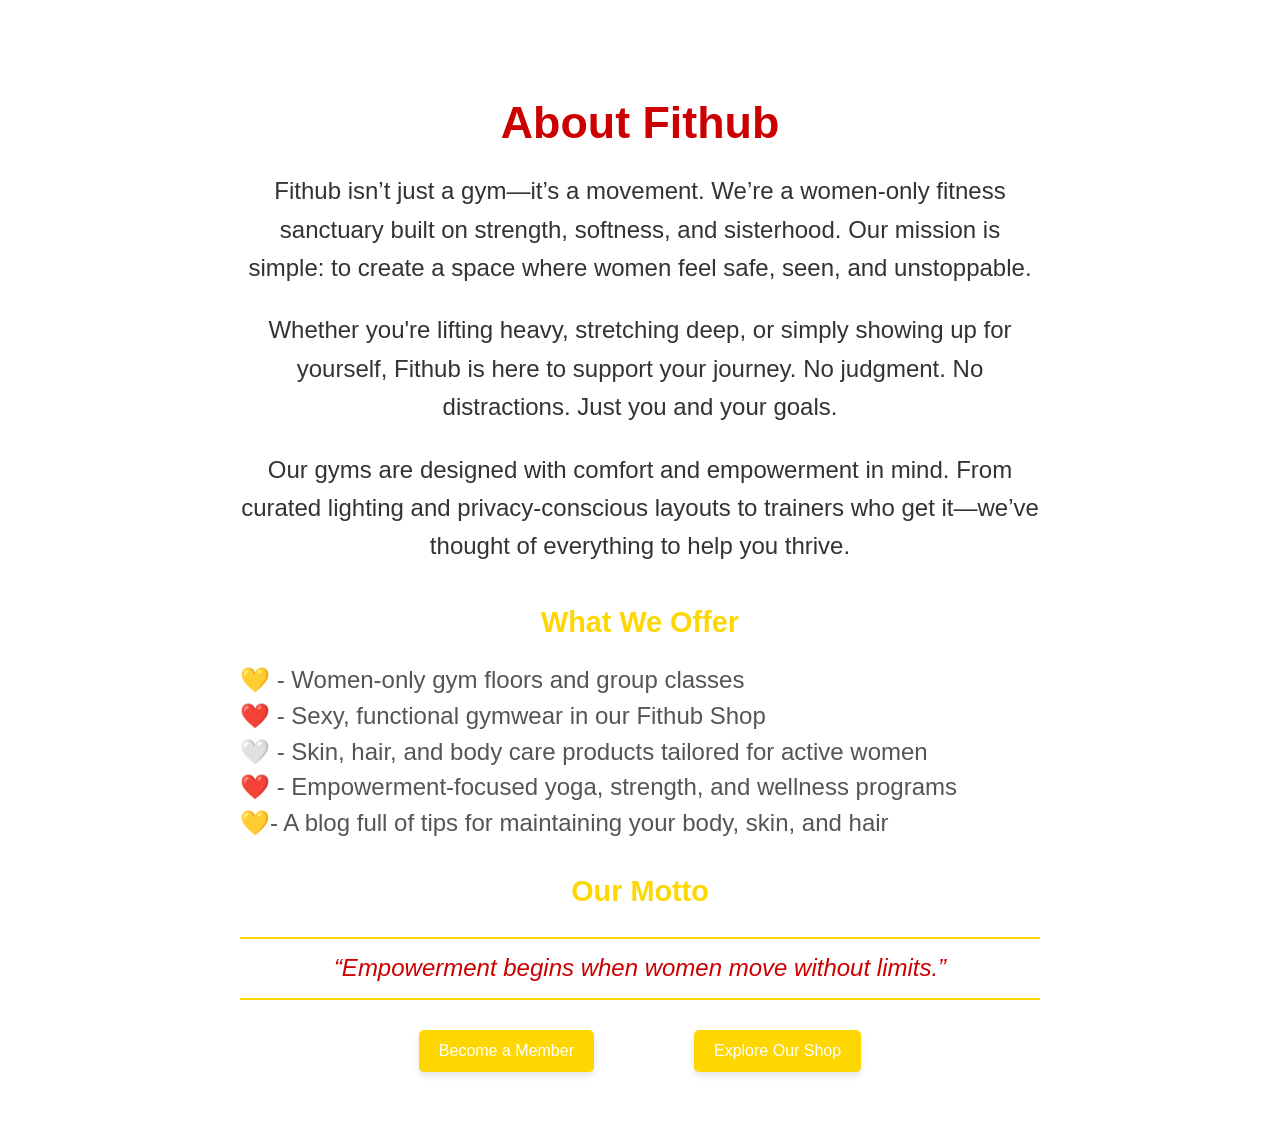
<file: about-us.html>
<!DOCTYPE html>
<html>
<head>
    <meta charset="UTF-8" />
    <title>About FitHub</title>
  <link rel="stylesheet" href="styles.css" />
</head>
<body>
    <section id="about" class="about-section">
  <div class="about-container">
    <h2>About Fithub</h2>
    <p>
      Fithub isn’t just a gym—it’s a movement. We’re a women-only fitness sanctuary built on strength, softness, and sisterhood. Our mission is simple: to create a space where women feel safe, seen, and unstoppable.
    </p>
    <p>
      Whether you're lifting heavy, stretching deep, or simply showing up for yourself, Fithub is here to support your journey. No judgment. No distractions. Just you and your goals.
    </p>
    <p>
      Our gyms are designed with comfort and empowerment in mind. From curated lighting and privacy-conscious layouts to trainers who get it—we’ve thought of everything to help you thrive.
    </p>

    <h3>What We Offer</h3>
    <ul class="about-list">
      <li>💛 - Women-only gym floors and group classes</li>
      <li>❤️ - Sexy, functional gymwear in our Fithub Shop</li>
      <li>🤍 - Skin, hair, and body care products tailored for active women</li>
      <li>❤️ - Empowerment-focused yoga, strength, and wellness programs</li>
      <li>💛- A blog full of tips for maintaining your body, skin, and hair</li>
    </ul>

    <h3>Our Motto</h3>
    <p class="motto">“Empowerment begins when women move without limits.”</p>

    <div class="about-cta">
      <a href="signup.html" class="btn">Become a Member</a>
      <a href="shop.html" class="btn">Explore Our Shop</a>
    </div>
  </div>
</section>

</body>
</html>
</file>
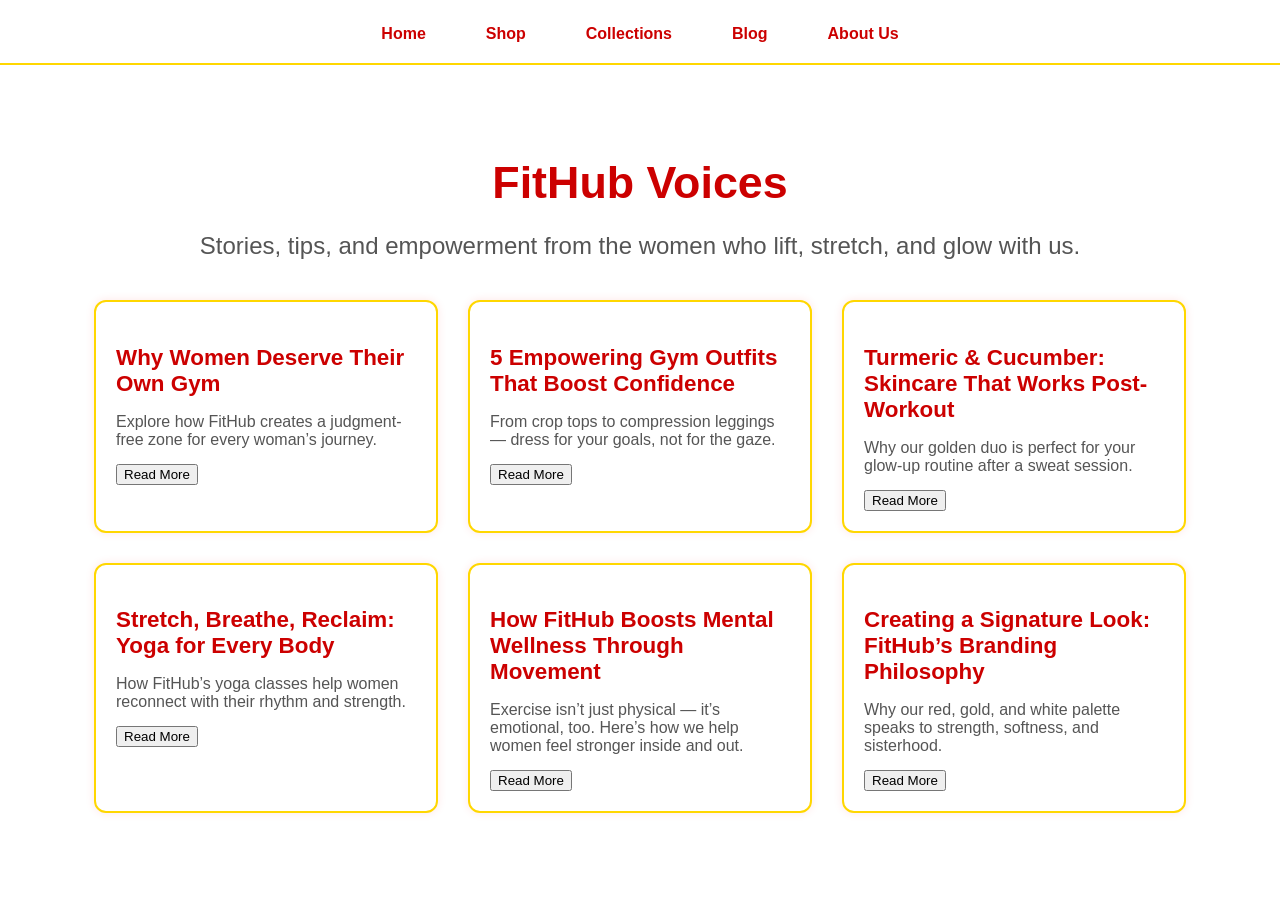
<file: blog.html>
<!DOCTYPE html>
<html>
<head>
  <meta charset="UTF-8" />
  <title>FitHub Blog</title>
  <link rel="stylesheet" href="styles.css">
</head>
<body>
  <nav class="taskbar">
    <ul class="taskbar-list">
      <li class="taskbar-item"><a href="home-page.html">Home</a></li>
      <li class="taskbar-item"><a href="shop.html">Shop</a></li>
      <li class="taskbar-item"><a href="collections.html">Collections</a></li>
      <li class="taskbar-item"><a href="blog.html">Blog</a></li>
      <li class="taskbar-item"><a href="about-us.html">About Us</a></li>
    </ul>
  </nav>

  <section id="blog" class="blog-section">
    <h2>FitHub Voices</h2>
    <p class="blog-intro">Stories, tips, and empowerment from the women who lift, stretch, and glow with us.</p>

    <div class="blog-grid">
      <article class="blog-post">
        <h3>Why Women Deserve Their Own Gym</h3>
        <p>Explore how FitHub creates a judgment-free zone for every woman’s journey.</p>
        <button onclick="toggleArticle('article1')">Read More</button>
        <div id="article1" class="blog-full" style="display:none;">
          <p>Women-only gyms like FitHub offer a safe, supportive space where women can train without fear of judgment or discomfort. From avoiding “gymtimidation” to respecting cultural modesty, these spaces prioritize privacy, comfort, and confidence. FitHub tailors workouts to the female body — addressing hormonal shifts, pelvic floor strength, and fat distribution — while fostering community and empowerment through shared goals and sisterhood.</p>
        </div>
      </article>

      <article class="blog-post">
        <h3>5 Empowering Gym Outfits That Boost Confidence</h3>
        <p>From crop tops to compression leggings — dress for your goals, not for the gaze.</p>
        <button onclick="toggleArticle('article2')">Read More</button>
        <div id="article2" class="blog-full" style="display:none;">
          <p>Confidence starts with comfort. FitHub’s EmpowerFit Leggings are high-waisted and squat-proof, designed to support movement and curves. Pair them with our Confidence Crop Tops — breathable and flattering — or throw on a Zone Hoodie for post-workout ease. Add branded socks and headbands for that signature touch. These outfits aren’t just stylish — they’re functional, feminine, and made to move with you.</p>
        </div>
      </article>

      <article class="blog-post">
        <h3>Turmeric & Cucumber: Skincare That Works Post-Workout</h3>
        <p>Why our golden duo is perfect for your glow-up routine after a sweat session.</p>
        <button onclick="toggleArticle('article3')">Read More</button>
        <div id="article3" class="blog-full" style="display:none;">
          <p>Post-workout skin deserves TLC. Our Turmeric Glow Soap helps reduce inflammation and brighten dull skin, while the Cucumber Oil Serum hydrates and promotes a glass-skin finish. These ingredients are gentle, natural, and effective — perfect for women who want to glow without harsh chemicals. FitHub’s skincare line is designed to refresh, restore, and radiate confidence.</p>
        </div>
      </article>

      <article class="blog-post">
        <h3>Stretch, Breathe, Reclaim: Yoga for Every Body</h3>
        <p>How FitHub’s yoga classes help women reconnect with their rhythm and strength.</p>
        <button onclick="toggleArticle('article4')">Read More</button>
        <div id="article4" class="blog-full" style="display:none;">
          <p>Yoga at FitHub isn’t about perfection — it’s about presence. Our Empowerment Yoga classes blend breathwork, gentle stretching, and strength-building poses that honor the female body. Whether you’re healing, growing, or simply showing up, these sessions help you reclaim your rhythm and reconnect with your power. It’s movement with meaning, in a space that celebrates every woman’s journey.</p>
        </div>
      </article>

      <article class="blog-post">
  <h3>How FitHub Boosts Mental Wellness Through Movement</h3>
  <p>Exercise isn’t just physical — it’s emotional, too. Here’s how we help women feel stronger inside and out.</p>
  <button onclick="toggleArticle('article5')">Read More</button>
  <div id="article5" class="blog-full" style="display:none;">
    <p>At FitHub, we believe movement is medicine. Our classes are designed to reduce stress, boost endorphins, and create a sense of emotional safety. Whether it’s lifting weights in Strength & Sisterhood or flowing through Yoga for Empowerment, every session is a chance to reconnect with your body and quiet the noise. We also encourage journaling, breathwork, and post-class reflection — because mental wellness deserves just as much attention as physical gains.</p>
  </div>
</article>

<article class="blog-post">
  <h3>Creating a Signature Look: FitHub’s Branding Philosophy</h3>
  <p>Why our red, gold, and white palette speaks to strength, softness, and sisterhood.</p>
  <button onclick="toggleArticle('article6')">Read More</button>
  <div id="article6" class="blog-full" style="display:none;">
    <p>FitHub’s branding isn’t just aesthetic — it’s intentional. Red symbolizes power and passion, gold reflects warmth and achievement, and white represents clarity and comfort. Together, they create a visual identity that’s bold, feminine, and inclusive. From our product packaging to our gym interiors, every detail is designed to make women feel seen, celebrated, and stylish. It’s not just a look — it’s a lifestyle.</p>
  </div>
</article>
    </div>
  </section>

  <script>
    function toggleArticle(id) {
      const article = document.getElementById(id);
      article.style.display = article.style.display === "none" ? "block" : "none";
    }
  </script>
</body>
</html>
</file>
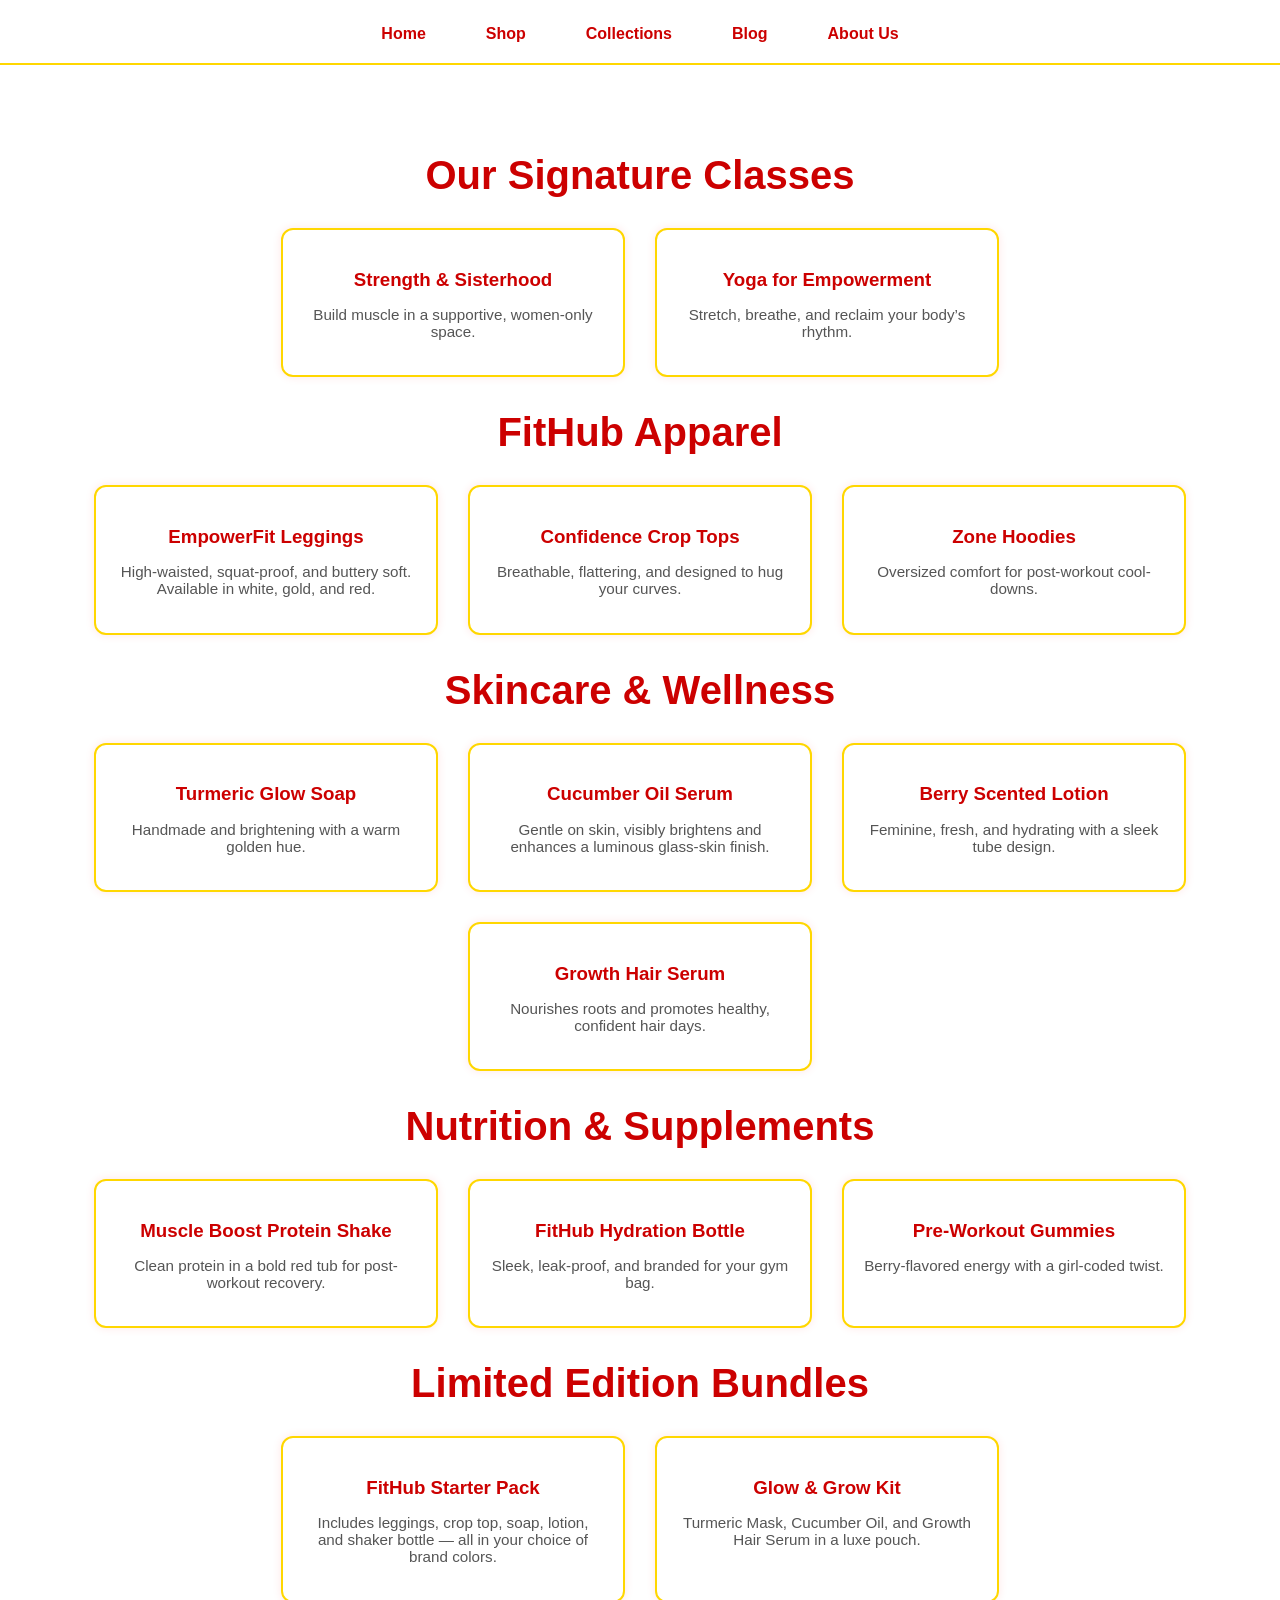
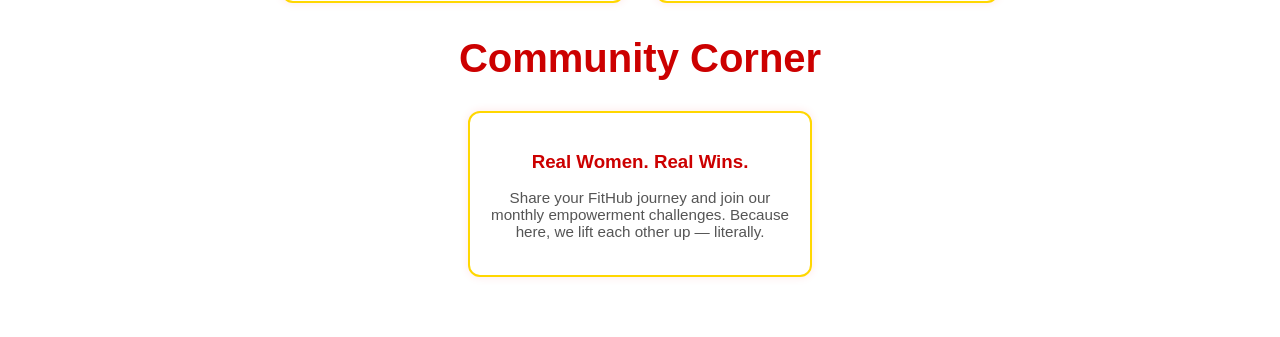
<file: collections.html>
<!DOCTYPE html>
<html>
<head>
  <meta charset="UTF-8" />
  <title>FitHub Collections</title>
  <link rel="stylesheet" href="styles.css">
</head>
<body>
  <nav class="taskbar">
    <ul class="taskbar-list">
      <li class="taskbar-item"><a href="home-page.html">Home</a></li>
      <li class="taskbar-item"><a href="shop.html">Shop</a></li>
      <li class="taskbar-item"><a href="collections.html">Collections</a></li>
      <li class="taskbar-item"><a href="blog.html">Blog</a></li>
      <li class="taskbar-item"><a href="about-us.html">About Us</a></li>
    </ul>
  </nav>

  <section id="collections" class="collections-section">
    <h2>Our Signature Classes</h2>
    <div class="class-list">
      <div class="class-card">
        <h3>Strength & Sisterhood</h3>
        <p>Build muscle in a supportive, women-only space.</p>
      </div>
      <div class="class-card">
        <h3>Yoga for Empowerment</h3>
        <p>Stretch, breathe, and reclaim your body’s rhythm.</p>
      </div>
    </div>

    <h2>FitHub Apparel</h2>
    <div class="class-list">
      <div class="class-card">
        <h3>EmpowerFit Leggings</h3>
        <p>High-waisted, squat-proof, and buttery soft. Available in white, gold, and red.</p>
      </div>
      <div class="class-card">
        <h3>Confidence Crop Tops</h3>
        <p>Breathable, flattering, and designed to hug your curves.</p>
      </div>
      <div class="class-card">
        <h3>Zone Hoodies</h3>
        <p>Oversized comfort for post-workout cool-downs.</p>
      </div>
    </div>

    <h2>Skincare & Wellness</h2>
    <div class="class-list">
      <div class="class-card">
        <h3>Turmeric Glow Soap</h3>
        <p>Handmade and brightening with a warm golden hue.</p>
      </div>
      <div class="class-card">
        <h3>Cucumber Oil Serum</h3>
        <p>Gentle on skin, visibly brightens and enhances a luminous glass-skin finish.</p>
      </div>
      <div class="class-card">
        <h3>Berry Scented Lotion</h3>
        <p>Feminine, fresh, and hydrating with a sleek tube design.</p>
      </div>
      <div class="class-card">
        <h3>Growth Hair Serum</h3>
        <p>Nourishes roots and promotes healthy, confident hair days.</p>
      </div>
    </div>

    <h2>Nutrition & Supplements</h2>
    <div class="class-list">
      <div class="class-card">
        <h3>Muscle Boost Protein Shake</h3>
        <p>Clean protein in a bold red tub for post-workout recovery.</p>
      </div>
      <div class="class-card">
        <h3>FitHub Hydration Bottle</h3>
        <p>Sleek, leak-proof, and branded for your gym bag.</p>
      </div>
      <div class="class-card">
        <h3>Pre-Workout Gummies</h3>
        <p>Berry-flavored energy with a girl-coded twist.</p>
      </div>
    </div>

    <h2>Limited Edition Bundles</h2>
    <div class="class-list">
      <div class="class-card">
        <h3>FitHub Starter Pack</h3>
        <p>Includes leggings, crop top, soap, lotion, and shaker bottle — all in your choice of brand colors.</p>
      </div>
      <div class="class-card">
        <h3>Glow & Grow Kit</h3>
        <p>Turmeric Mask, Cucumber Oil, and Growth Hair Serum in a luxe pouch.</p>
      </div>
    </div>

    <h2>Community Corner</h2>
    <div class="class-list">
      <div class="class-card">
        <h3>Real Women. Real Wins.</h3>
        <p>Share your FitHub journey and join our monthly empowerment challenges. Because here, we lift each other up — literally.</p>
      </div>
    </div>
  </section>
</body>
</html>
</file>
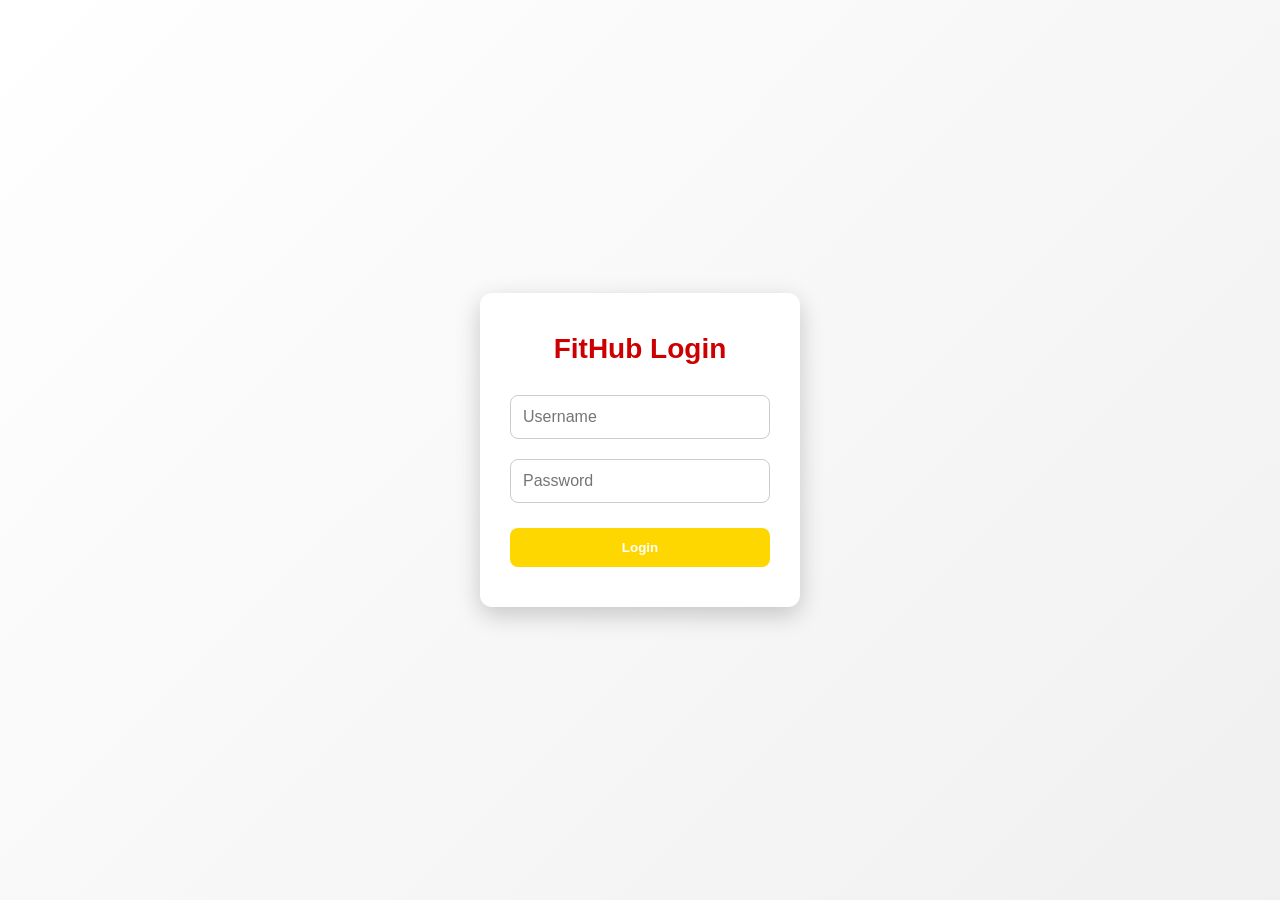
<file: login.html>
<!DOCTYPE html>
<html lang="en">
<head>
  <meta charset="UTF-8">
  <meta name="viewport" content="width=device-width, initial-scale=1.0">
  <title>FitHub Login</title>
  <style>
    /* Root & colors */
    :root {
      --primary-color: #FFD700; /* Gold */
      --accent-color: #C00;     /* Red */
      --bg-color: #f8f8f8;
      --text-color: #333;
      --input-bg: #fff;
      --input-border: #ccc;
    }
    
    /* Reset */
    * {
      margin: 0;
      padding: 0;
      box-sizing: border-box;
      font-family: 'Lato', sans-serif;
    }

    body {
      background: linear-gradient(135deg, #fff, #f0f0f0);
      display: flex;
      align-items: center;
      justify-content: center;
      height: 100vh;
    }

    /* Login Container */
    .login-container {
      background: #fff;
      padding: 40px 30px;
      border-radius: 12px;
      box-shadow: 0 8px 24px rgba(0,0,0,0.2);
      width: 320px;
      text-align: center;
    }

    .login-container h1 {
      color: var(--accent-color);
      margin-bottom: 20px;
      font-size: 28px;
    }

    /* Input fields */
    .login-container input[type="text"],
    .login-container input[type="password"] {
      width: 100%;
      padding: 12px;
      margin: 10px 0;
      border: 1px solid var(--input-border);
      border-radius: 8px;
      background: var(--input-bg);
      font-size: 16px;
      transition: border-color 0.3s, box-shadow 0.3s;
    }

    .login-container input:focus {
      border-color: var(--primary-color);
      box-shadow: 0 0 8px rgba(255,215,0,0.4);
      outline: none;
    }

    /* Login Button */
    .login-container button {
      width: 100%;
      padding: 12px;
      border: none;
      border-radius: 8px;
      background-color: var(--primary-color);
      color: #fff;
      font-weight: bold;
      cursor: pointer;
      margin-top: 15px;
      transition: background-color 0.3s, transform 0.2s;
    }

    .login-container button:hover {
      background-color: var(--accent-color);
      transform: translateY(-2px);
    }

    /* Feedback message */
    .login-message {
      display: none;
      text-align: center;
      margin-top: 15px;
      padding: 10px;
      border-radius: 6px;
      font-weight: bold;
    }

    .success {
      background-color: #d4edda;
      color: #155724;
    }

    .error {
      background-color: #f8d7da;
      color: #721c24;
    }

    /* Responsive */
    @media (max-width: 400px) {
      .login-container {
        width: 90%;
        padding: 30px 20px;
      }
    }

  </style>
</head>
<body>

<div class="login-container">
  <h1>FitHub Login</h1>
  <input type="text" id="username" placeholder="Username">
  <input type="password" id="password" placeholder="Password">
  <button onclick="handleLogin()">Login</button>
  <div id="loginMessage" class="login-message"></div>
</div>

<script>
  // Dummy login logic for front-end demonstration
  function handleLogin() {
    const username = document.getElementById('username').value.trim();
    const password = document.getElementById('password').value.trim();
    const messageDiv = document.getElementById('loginMessage');

    if(username === "user" && password === "password123") {
      messageDiv.textContent = "✅ Successfully logged in, welcome back!";
      messageDiv.className = "login-message success";
    } else {
      messageDiv.textContent = "❌ Invalid username or password.";
      messageDiv.className = "login-message error";
    }
    messageDiv.style.display = "block";

    // Hide message after 3 seconds
    setTimeout(() => {
      messageDiv.style.display = "none";
    }, 3000);
  }
</script>

</body>
</html>
</file>
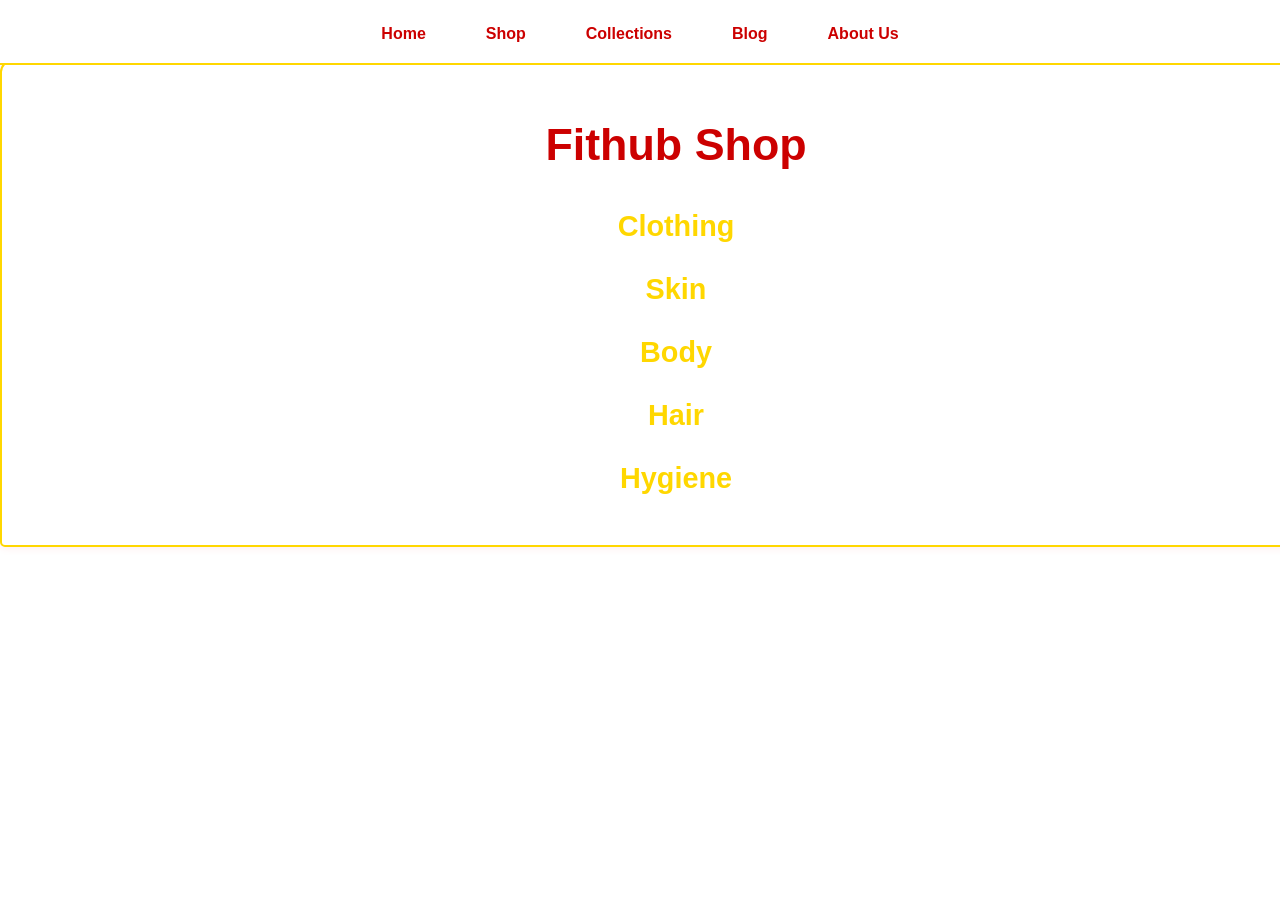
<file: shop.html>
<!DOCTYPE html>
<html>
<head>
    <meta charset="UTF-8" />
    <title>FitHub Shop</title>
    <link rel="stylesheet" href="styles.css">
</head>
<body>
  <nav class="taskbar">
    <ul class="taskbar-list">
      <li class="taskbar-item"><a href="home-page.html">Home</a></li>
      <li class="taskbar-item"><a href="shop.html">Shop</a></li>
      <li class="taskbar-item"><a href="collections.html">Collections</a></li>
      <li class="taskbar-item"><a href="blog.html">Blog</a></li>
      <li class="taskbar-item"><a href="about-us.html">About Us</a></li>
    </ul>
  </nav>
    <section id="shop" class="shop-section">
  <h2>Fithub Shop</h2>

  <div class="shop-category" onclick="toggleProducts('clothing')">
    <h3>Clothing</h3>
    <div id="clothing" class="product-list">
        <div class="product-card">
        <img src="images/skirt-two-piece.jpeg" alt="FitHub Snowy Tennis Set">
        <h4>The Snowy Tennis Set</h4>
        <p>This Set will shape your body and your confidence! Breathable and easy to wear.<br> R150</p>
        <button>Order Now</button>
      </div>
      <div class="product-card">
        <img src="images/long-sleeve-two-piece.jpeg" alt="FitHub Flame Set">
        <h4>FitHub Flame Set</h4>
        <p>This Long-sleeve Two-Piece Set is the perfect outfit to have a Baddie Hardcore Session. Aimed at shaping your gluets and boosting your boobs, feel Sexy in this two-piece outfit.<br> R180</p>
        <button>Order Now</button>
      </div>
      <div class="product-card">
        <img src="images/bra.jpeg" alt="FitHub Empowerment Sports Bra">
        <h4>The Empowerment Sports Bra</h4>
        <p>Rebranded in gold with the FitHub logo front and center. It’s bold, breathable, and body-shaping. <br>R60</p>
        <button>Order Now</button>
      </div>
      <div class="product-card">
        <img src="images/tight-two-piece.jpeg" alt="FitHub Tights Set">
        <h4>Tight Two-Piece Set</h4>
        <p>Our sexy, booty shaped Tights Set is perfect for a winter or layed back gym session. <br>R180</p>
        <button>Order Now</button>
      </div>
    </div>
  </div>

  <div class="shop-category" onclick="toggleProducts('skin')">
    <h3>Skin</h3>
    <div id="skin" class="product-list">
      <div class="product-card">
        <img src="images/tumeric-soap.png" alt="Turmeric Glow Soap">
        <h4>Turmeric Glow Soap</h4>
        <p>Brightens and clears skin naturally.<br> R30</p>
        <button>Order Now</button>
      </div>
      <div class="product-card">
        <img src="images/face-mask.png" alt="Turmeric Face Mask">
        <h4>Turmeric Face Mask</h4>
        <p>Removes darkspots and clears skin naturally. <br>R70</p>
        <button>Order Now</button>
      </div>
      <div class="product-card">
        <img src="images/cucumber-oil.png" alt="Cucumber Skin Oil">
        <h4>Cucumber Oil</h4>
        <p>Not only is it safe for your skin, it also Brightens and gives glass-skin. <br>R30</p>
        <button>Order Now</button>
      </div>
    </div>
  </div>

  <div class="shop-category" onclick="toggleProducts('body')">
    <h3>Body</h3>
    <div id="body" class="product-list">
      <div class="product-card">
        <img src="images/smoothie.png" alt="Berry Protein Smoothie">
        <h4>Berry Protein Smoothie</h4>
        <p>Delicious post-workout fuel. <br>R100</p>
        <button>Order Now</button>
      </div>
      <div class="product-card">
        <img src="images/shake.png" alt="Berry Protein Shake">
        <h4>Muscle Boost Protein Shake</h4>
        <p>A Pre-workout fuel that targets your muscles while you break a sweat. <br>R100</p>
        <button>Order Now</button>
      </div>
      <div class="product-card">
        <img src="images/lotion.png" alt="FitHub Berry Lotion">
        <h4>Berry Scented Lotion</h4>
        <p>48h Smell, The FitHub Berry Lotion will have you smelling like Sweet Haven after those Hot-Girl Gym Sessions. <br>R80</p>
        <button>Order Now</button>
      </div>
    </div>
  </div>

  <!-- Hair -->
    <div class="shop-category" onclick="toggleProducts('hair')">
      <h3>Hair</h3>
      <div id="hair" class="product-list">
        <div class="product-card">
          <img src="images/growth-serum.png" alt="Growth Hair Serum">
          <h4>Growth Hair Serum</h4>
          <p>Strengthens roots and boosts shine. <br>R35</p>
          <button>Order Now</button>
        </div>
        <div class="product-card">
          <img src="images/edge-control.png" alt="Edge Control Gel">
          <h4>Edge Control Gel</h4>
          <p>Non-flaky finish with aloe & castor oil.<br> R45</p>
          <button>Order Now</button>
        </div>
        <div class="product-card">
          <img src="images/sweatbands.png" alt="Satin Hair Wrap">
          <h4>Sweat bands</h4>
          <p>Protects hair while breaking a sweat. Branded in gold & red. <br>R30</p>
          <button>Order Now</button>
        </div>
      </div>
    </div>

    <!-- Hygiene -->
    <div class="shop-category" onclick="toggleProducts('hygiene')">
      <h3>Hygiene</h3>
      <div id="hygiene" class="product-list">
        <div class="product-card">
          <img src="images/wipes.png" alt="Feminine Wipes">
          <h4>Feminine Wipes</h4>
          <p>Gentle, pH-balanced, and travel-friendly. <br>R35</p>
          <button>Order Now</button>
        </div>
        <div class="product-card">
          <img src="images/body-wash.png" alt="Intimate Wash">
          <h4>Body Wash</h4>
          <p>Our Coconut-Scented Body wash will leave you smelling like a Tropical Island after your gym routine. <br>R85</p>
          <button>Order Now</button>
        </div>
        <div class="product-card">
          <img src="images/kit.png" alt="Travel Hygiene Kit">
          <h4>Travel Hygiene Kit</h4>
          <p>Includes Travel Kit FitHub Bag, wipes, mini lotion & sanitizer. <br> R130</p>
          <button>Order Now</button>
        </div>
      </div>
    </div>
</section>
<script>
  function toggleProducts(categoryId) {
    const section = document.getElementById(categoryId);
    section.style.display = section.style.display === 'flex' ? 'none' : 'flex';
  }
</script>

</body>
</html>
</file>
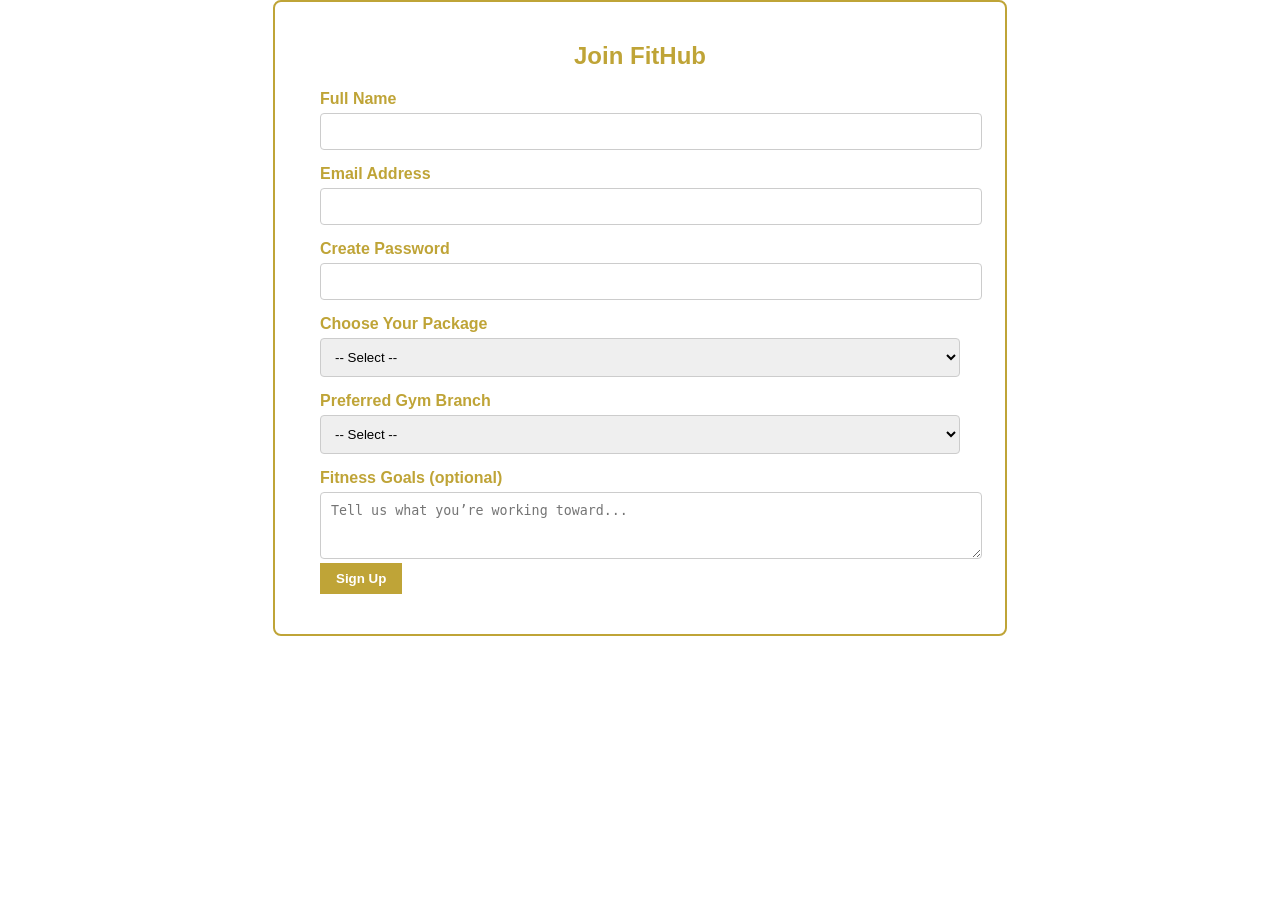
<file: signup.html>
<!DOCTYPE html>
<html>
<head>
  <meta charset="UTF-8" />
  <title>Join FitHub</title>
  <link rel="stylesheet" href="styles.css">
</head>
<body>
  <form id="signupForm" class="signup-form">
    <h2>Join FitHub</h2>

    <label for="name">Full Name</label>
    <input type="text" id="name" name="name" required />

    <label for="email">Email Address</label>
    <input type="email" id="email" name="email" required />

    <label for="password">Create Password</label>
    <input type="password" id="password" name="password" required />

    <label for="membership">Choose Your Package</label>
    <select id="membership" name="membership" required>
      <option value="">-- Select --</option>
      <option value="basic">Basic – R299/month</option>
      <option value="premium">Premium – R499/month</option>
      <option value="elite">Elite – R799/month</option>
    </select>

    <label for="branch">Preferred Gym Branch</label>
    <select id="branch" name="branch" required>
      <option value="">-- Select --</option>
      <option value="sandton">Sandton</option>
      <option value="rosebank">Rosebank</option>
      <option value="midrand">Midrand</option>
      <option value="soweto">Soweto</option>
    </select>

    <label for="goals">Fitness Goals (optional)</label>
    <textarea id="goals" name="goals" rows="3" placeholder="Tell us what you’re working toward..."></textarea>

    <button type="submit">Sign Up</button>

    <div id="responseMessage" style="margin-top: 20px; font-size: 1.2rem;"></div>
  </form>

    <script>
  document.getElementById('signupForm').addEventListener('submit', function(e) {
    e.preventDefault(); // Prevent page reload

    // Optional: You can validate or log form data here if needed
    const formData = new FormData(this);
    const data = Object.fromEntries(formData.entries());
    console.log('Form submitted:', data);

    // Redirect to a confirmation page
    window.location.href = 'submitted.html'; // Make sure this page exists
  });
  </script>
</body>
</html>
</file>
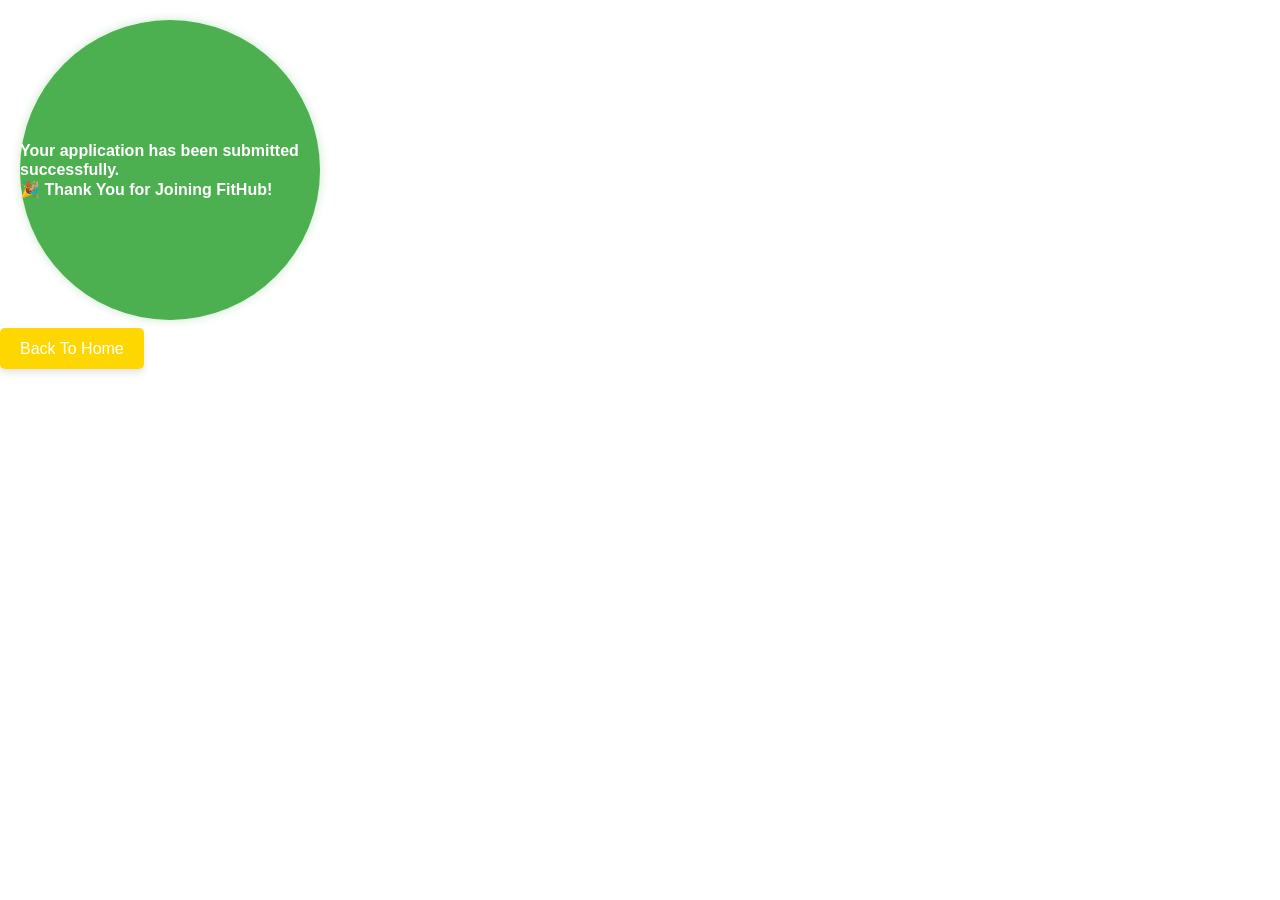
<file: submitted.html>
<!DOCTYPE html>
<html>
<head>
    <meta charset="UTF-8" />
    <title>Application Successful</title>
      <link rel="stylesheet" href="styles.css">
</head>
<body>
  <div class="confirmation-message">
    <h2>Your application has been submitted successfully. <br>🎉 Thank You for Joining FitHub!</h2>
    <a href="home-page.html" class="btn">Back To Home</a>
  </div>
</body>
</html>
</file>
<file: styles.css>
/* Reset & Base */
body {
  margin: 0;
  padding: 0;
  font-family: 'Lato', sans-serif;
  background-color: #fff;
  color: #333;
}

/* Taskbar Navigation */
.taskbar {
  background-color: #fff;
  border-bottom: 2px solid gold;
  display: flex;
  justify-content: space-between;
  align-items: center;
  padding: 20px 40px;
  position: sticky;
  top: 5px;
  z-index: 1000;
}

.taskbar-list {
  list-style: none;
  display: flex;
  gap: 40px;
  margin: 0;
  padding: 0;
  flex-grow: 1;
  justify-content: center;
}

.taskbar-item a {
  text-decoration: none;
  color: #c00;
  font-weight: bold;
  padding: 10px;
  transition: color 0.3s ease;
}

.taskbar-item a:hover {
  color: gold;
}

/* Home page */
.home-section {
  background-color: #fff;
  text-align: center;
  padding-top: 3px;
}

.home-logo {
  max-width: 550px;
  height: 400px;
  margin-top: 0;
}

.home-content h1 {
  font-size: 2.5rem;
  color: #c00;
  margin-bottom: 10px;
}

.home-content p {
  font-size: 1.8rem;
  color: #555;
  margin-bottom: 20px;
}

/* Membership Cards */
.membership-section {
  padding: 60px 30px;
  text-align: center;
}

.membership-section h2 {
  font-size: 2.5rem;
  color: #c00;
  margin-bottom: 30px;
}

.membership-cards {
  display: flex;
  flex-wrap: wrap;
  justify-content: center;
  gap: 30px;
}

.card {
  background-color: #fff;
  border: 2px solid gold;
  border-radius: 12px;
  padding: 20px;
  width: 300px;
  box-shadow: 0 0 10px rgba(255, 0, 0, 0.1);
}

.card h3 {
  color: #c00;
  margin-bottom: 10px;
}

.card p {
  font-size: 0.95rem;
  color: #555;
}

/* Join Button Group */
.button-group {
  display: flex;
  justify-content: center;
  align-items: center;
  gap: 180px;
  position: relative;
  top: -20px;
  width: 100%;
  padding: 0 40px;
  box-sizing: border-box;
}

.btn {
  background-color: gold;
  color: white;
  border: none;
  border-radius: 5px;
  padding: 12px 20px;
  font-size: 16px;
  cursor: pointer;
  transition: background-color 0.3s ease, transform 0.2s;
  box-shadow: 0 4px 6px rgba(0, 0, 0, 0.1);
  text-decoration: none;
}

.btn:hover {
  background-color: #c00;
  transform: translateY(-2px);
}

/* Gym Mottos */
.motto-section {
  background-color: #fff;
  padding: 40px 20px;
  text-align: center;
  font-style: italic;
  color: #c00;
  font-size: 1.3rem;
  border-top: 2px solid gold;
  border-bottom: 2px solid gold;
}

/* About Us Page */
.about-section {
  background-color: #fff;
  padding: 60px 30px;
  text-align: center;
  color: #333;
}

.about-container {
  max-width: 800px;
  margin: 0 auto;
}

.about-section h2 {
  font-size: 2.8rem;
  color: #c00;
  margin-bottom: 20px;
}

.about-section h3 {
  font-size: 1.8rem;
  color: gold;
  margin-top: 40px;
}

.about-section p {
  font-size: 1.5rem;
  line-height: 1.6;
  margin-bottom: 20px;
}

.about-list {
  list-style: none;
  padding: 0;
  margin: 20px 0;
  text-align: left;
}

.about-list li {
  font-size: 1.5rem;
  line-height: 1.6rem;
  margin-bottom: 10px;
  color: #555;
}

.motto {
  font-style: italic;
  font-size: 1.3rem;
  color: #c00;
  margin-top: 20px;
  border-top: 2px solid gold;
  border-bottom: 2px solid gold;
  padding: 10px 0;
}

.about-cta {
  display: flex;
  justify-content: center;
  gap: 100px;
  margin-top: 30px;
}

/* Shop Section */
.shop-section {
  background-color: #fff;
  border: 2px solid gold;
  border-radius: 12px 5px;
  padding: 20px;
  width: 1308px;
  box-shadow: 0 0 10px rgba(255, 0, 0, 0.1);
  text-align: center;
  align-items: center;
}

.shop-section h2 {
  font-size: 2.8rem;
  color: #c00;
  margin-bottom: 40px;
}

.shop-category {
  margin-bottom: 30px;
  cursor: pointer;
}

.shop-category h3 {
  font-size: 1.8rem;
  color: gold;
  margin-bottom: 10px;
  transition: color 0.3s ease;
}

.shop-category:hover h3 {
  color: #c00;
}

.product-list {
  display: none;
  flex-wrap: wrap;
  justify-content: center;
  gap: 30px;
  margin-top: 20px;
}

.product-card {
  background-color: #fff;
  border: 2px solid gold;
  border-radius: 12px;
  padding: 20px;
  width: 250px;
  box-shadow: 0 0 10px rgba(255, 0, 0, 0.1);
  text-align: center;
}

.product-card img {
  width: 100%;
  border-radius: 8px;
  margin-bottom: 10px;
}

.product-card h4 {
  color: #c00;
  margin-bottom: 5px;
}

.product-card p {
  font-size: 0.95rem;
  color: #555;
  margin-bottom: 10px;
}

.product-card button {
  background-color: gold;
  color: white;
  padding: 8px 16px;
  border: none;
  border-radius: 20px;
  font-weight: bold;
  cursor: pointer;
  transition: background-color 0.3s ease;
}

.product-card button:hover {
  background-color: #c00;
}

/* Collections Page */
.collections-section {
  background-color: #fff;
  padding: 60px 30px;
  text-align: center;
}

.collections-section h2 {
  font-size: 2.5rem;
  color: #c00;
  margin-bottom: 30px;
}

.class-list {
  display: flex;
  flex-wrap: wrap;
  justify-content: center;
  gap: 30px;
}

.class-card {
  background-color: #fff;
  border: 2px solid gold;
  border-radius: 12px;
  padding: 20px;
  width: 300px;
  box-shadow: 0 0 10px rgba(255, 0, 0, 0.1);
  text-align: center;
}

.class-card h3 {
  color: #c00;
  margin-bottom: 10px;
}

.class-card p {
  font-size: 0.95rem;
  color: #555;
}

/* Blog Section */
.blog-section {
  background-color: #fff;
  padding: 60px 30px;
  text-align: center;
}

.blog-section h2 {
  font-size: 2.8rem;
  color: #c00;
  margin-bottom: 10px;
}

.blog-intro {
  font-size: 1.5rem;
  color: #555;
  margin-bottom: 40px;
}

.blog-grid {
  display: flex;
  flex-wrap: wrap;
  justify-content: center;
  gap: 30px;
}

.blog-post {
  background-color: #fff;
  border: 2px solid gold;
  border-radius: 12px;
  padding: 20px;
  width: 300px;
  box-shadow: 0 0 10px rgba(255, 0, 0, 0.1);
  text-align: left;
}

.blog-post h3 {
  color: #c00;
  font-size: 1.4rem;
  margin-bottom: 10px;
}

.blog-post p {
  font-size: 1rem;
  color: #555;
  margin-bottom: 15px;
}

.blog-post a {
  color: gold;
  font-weight: bold;
  text-decoration: none;
  transition: color 0.3s ease;
}

.blog-post a:hover {
  color: #c00;
}

.blog-full {
  margin-top: 10px;
  font-size: 0.95rem;
  color: #555;
  line-height: 1.6;
}

/* signup page */
.signup-form {
  max-width: 640px;
  margin: auto;
  padding: 20px 45px;
  border: 2px solid #bfa437;
  background-color: #fff;
  font-family: sans-serif;
  border-radius: 8px;
}

.signup-form h2 {
  text-align: center;
  color: #bfa437;
}

.signup-form label {
  display: block;
  margin-top: 15px;
  font-weight: bold;
  color: #bfa437;
}

.signup-form input,
.signup-form select,
.signup-form textarea {
  width: 100%;
  padding: 10px;
  margin-top: 5px;
  border: 1px solid #ccc;
  border-radius: 4px;
}

button[type="submit"] {
  background-color: #bfa437;
  color: white;
  padding: 8px 16px;
  border: none;
  border-radius: 0;
  font-weight: bold;
  cursor: pointer;
  transition: background-color 0.3s ease;
}

button[type="submit"]:hover {
  background-color: #c00;
}
/* submission page */

.confirmation-message h2 {
  background-color: #4CAF50;
  /* Green for success */
  color: white;
  border-radius: 50%;
  width: 300px;
  height: 300px;
  margin: 20px;
  display: flex;
  justify-content: center;
  align-items: center;
  font-size: 1rem;
  line-height: 1.2;
  box-shadow: 0 0 10px rgba(76, 175, 80, 0.3);
  /* soft green glow */
}

@keyframes pulse {
  0% {
    transform: scale(1);
  }

  50% {
    transform: scale(1.05);
  }

  100% {
    transform: scale(1);
  }
}

.confirmation-message h2 {
  animation: pulse 2s infinite;
}
</file>
